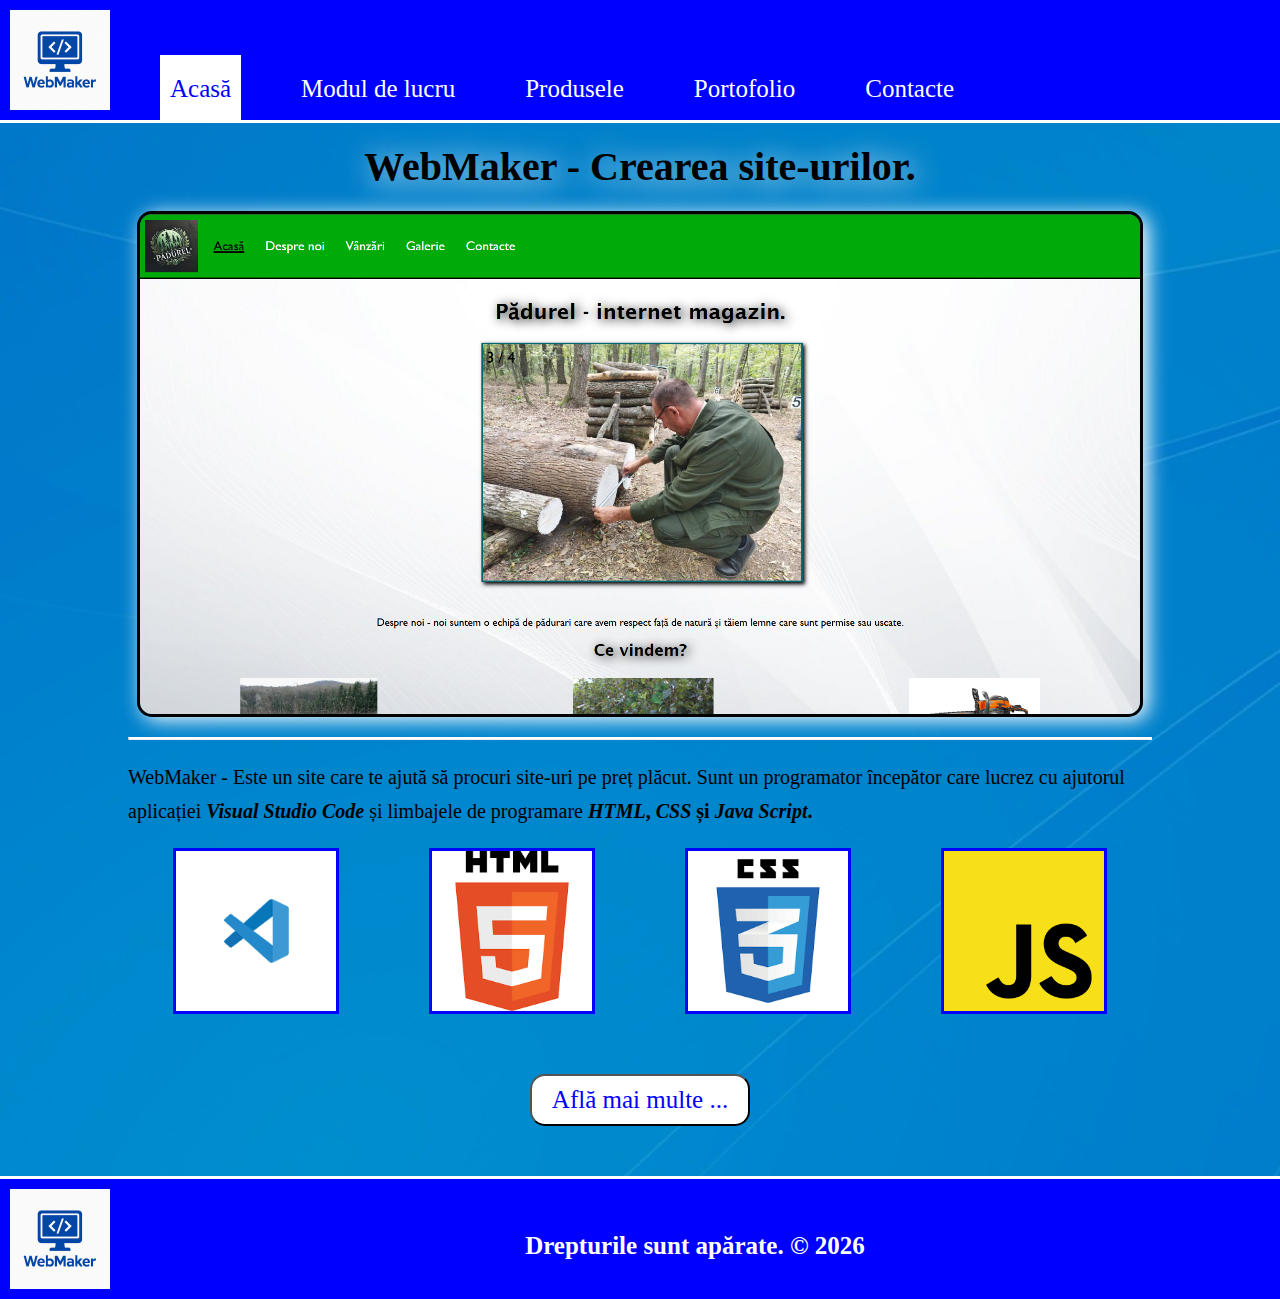
<file: index.html>
<!DOCTYPE html>
<html lang="ro">
<head>
    <meta charset="UTF-8">
    <meta name="viewport" content="width=device-width, initial-scale=1.0">
    <link rel="stylesheet" href="https://cdnjs.cloudflare.com/ajax/libs/font-awesome/4.7.0/css/font-awesome.min.css" />
    <link rel="stylesheet" href="css/styles.css">
    <link rel="icon" type="image/jpg" href="image/Logo.jpg">
    <title>WebMaker</title>
</head>
<body>

<header>
    <div><img class="header-logo" height="100px" src="image/Logo.jpg" alt="Logo"></div>
    <nav id="navbar" class="nav">
        <div class="nav-links"><a href="index.html" class="active">Acasă</a></div>
        <div class="nav-links"><a href="pages/mod.html">Modul de lucru</a></div>
        <div class="nav-links"><a href="pages/produse.html">Produsele</a></div>
        <div class="nav-links"><a href="pages/portofolio.html">Portofolio</a></div>
        <div class="nav-links"><a href="pages/contacte.html">Contacte</a></div>
    </nav>

    <a class="hamburger-menu" onclick="mobileMenu()"><i class="fa fa-bars"></i></a>
</header>

<main>

<h1 class="centered">WebMaker - Crearea site-urilor.</h1>

<div class="centered"><img class="img-start" src="image/padurelimg.png" alt="Imagine mesaj"></div>
<hr>
<p>
    WebMaker - Este un site care te ajută să procuri site-uri pe preț plăcut. Sunt un programator începător care lucrez cu ajutorul aplicației <b><i>Visual Studio Code</i></b> și limbajele de programare <b><i> HTML</i>,<b><i> CSS</i> și<b><i> Java Script</i>.
</p>

<div class="container-limbaje">
<a href="https://en.wikipedia.org/wiki/Visual_Studio_Code" target="_blank">
    <img class="img-limbaj" src="image/Visual_Studio_Code.png" alt="Visual_Studio_Code">
</a>

<a href="https://ro.wikipedia.org/wiki/HyperText_Markup_Language" target="_blank">
    <img class="img-limbaj" src="image/html.png" alt="HTML">
</a>

<a href="https://ro.wikipedia.org/wiki/Cascading_Style_Sheets" target="_blank">
    <img class="img-limbaj" src="image/css.png" alt="CSS">
</a>

<a href="https://ro.wikipedia.org/wiki/JavaScript" target="_blank">
    <img class="img-limbaj" src="image/js.png" alt="Java Script">
</a>
</div>

<div class="centered"><a href="pages/mod.html"><button class="button1">Află mai multe ...</button></a></div>

</main>

<footer>
    <div><img class="footer-logo" height="100px" src="image/Logo.jpg" alt="Logo"></div>
    <div class="centered footer-info">
        <span>Drepturile sunt apărate. &copy;</span>
        <span id="an"> </span>
    </div>
</footer>

    <script src="js/script.js"></script>
</body>
</html>
</file>
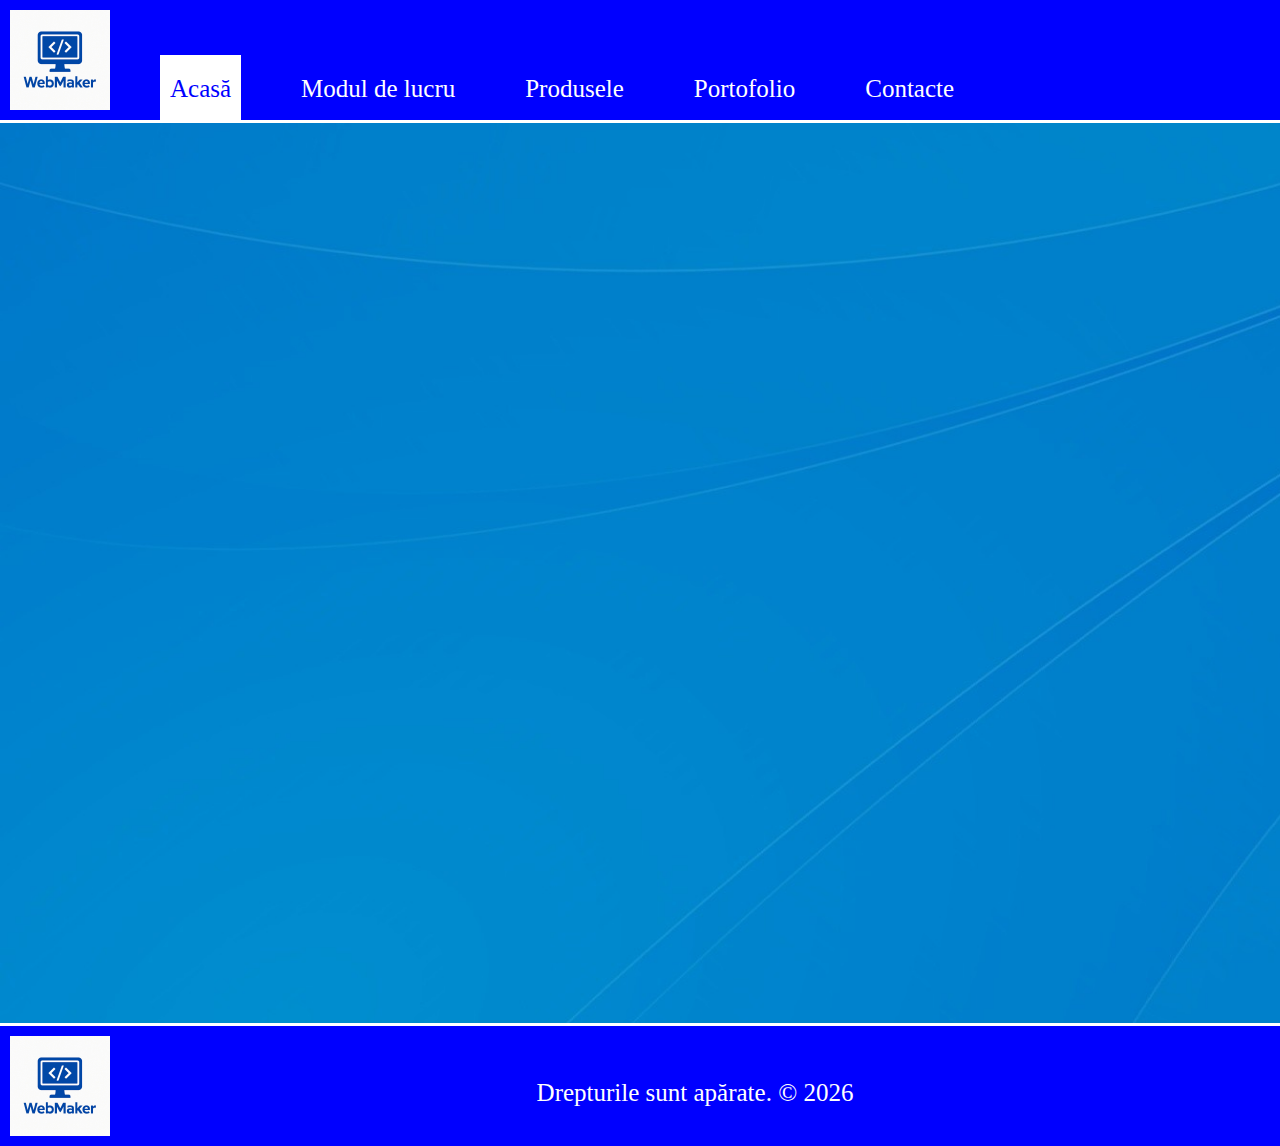
<file: structura.html>
<!DOCTYPE html>
<html lang="ro">
<head>
    <meta charset="UTF-8">
    <meta name="viewport" content="width=device-width, initial-scale=1.0">
    <link rel="stylesheet" href="https://cdnjs.cloudflare.com/ajax/libs/font-awesome/4.7.0/css/font-awesome.min.css" />
    <link rel="stylesheet" href="../css/styles.css">
    <link rel="icon" type="image/jpg" href="../image/Logo.jpg">
    <title>WebMaker</title>
</head>
<body>

<header>
    <div><img class="header-logo" height="100px" src="../image/Logo.jpg" alt="Logo"></div>
    <nav id="navbar" class="nav">
        <div class="nav-links"><a href="../index.html" class="active">Acasă</a></div>
        <div class="nav-links"><a href="mod.html">Modul de lucru</a></div>
        <div class="nav-links"><a href="produse.html">Produsele</a></div>
        <div class="nav-links"><a href="portofolio.html">Portofolio</a></div>
        <div class="nav-links"><a href="contacte.html">Contacte</a></div>
    </nav>

    <a class="hamburger-menu" onclick="mobileMenu()"><i class="fa fa-bars"></i></a>

</header>

<main>
    
</main>

<footer>
    <div><img class="footer-logo" height="100px" src="../image/Logo.jpg" alt="Logo"></div>
    <div class="centered footer-info">
        <span>Drepturile sunt apărate. &copy;</span>
        <span id="an"> </span>
    </div>
</footer>

    <script src="../js/script.js"></script>
</body>
</html>
</file>
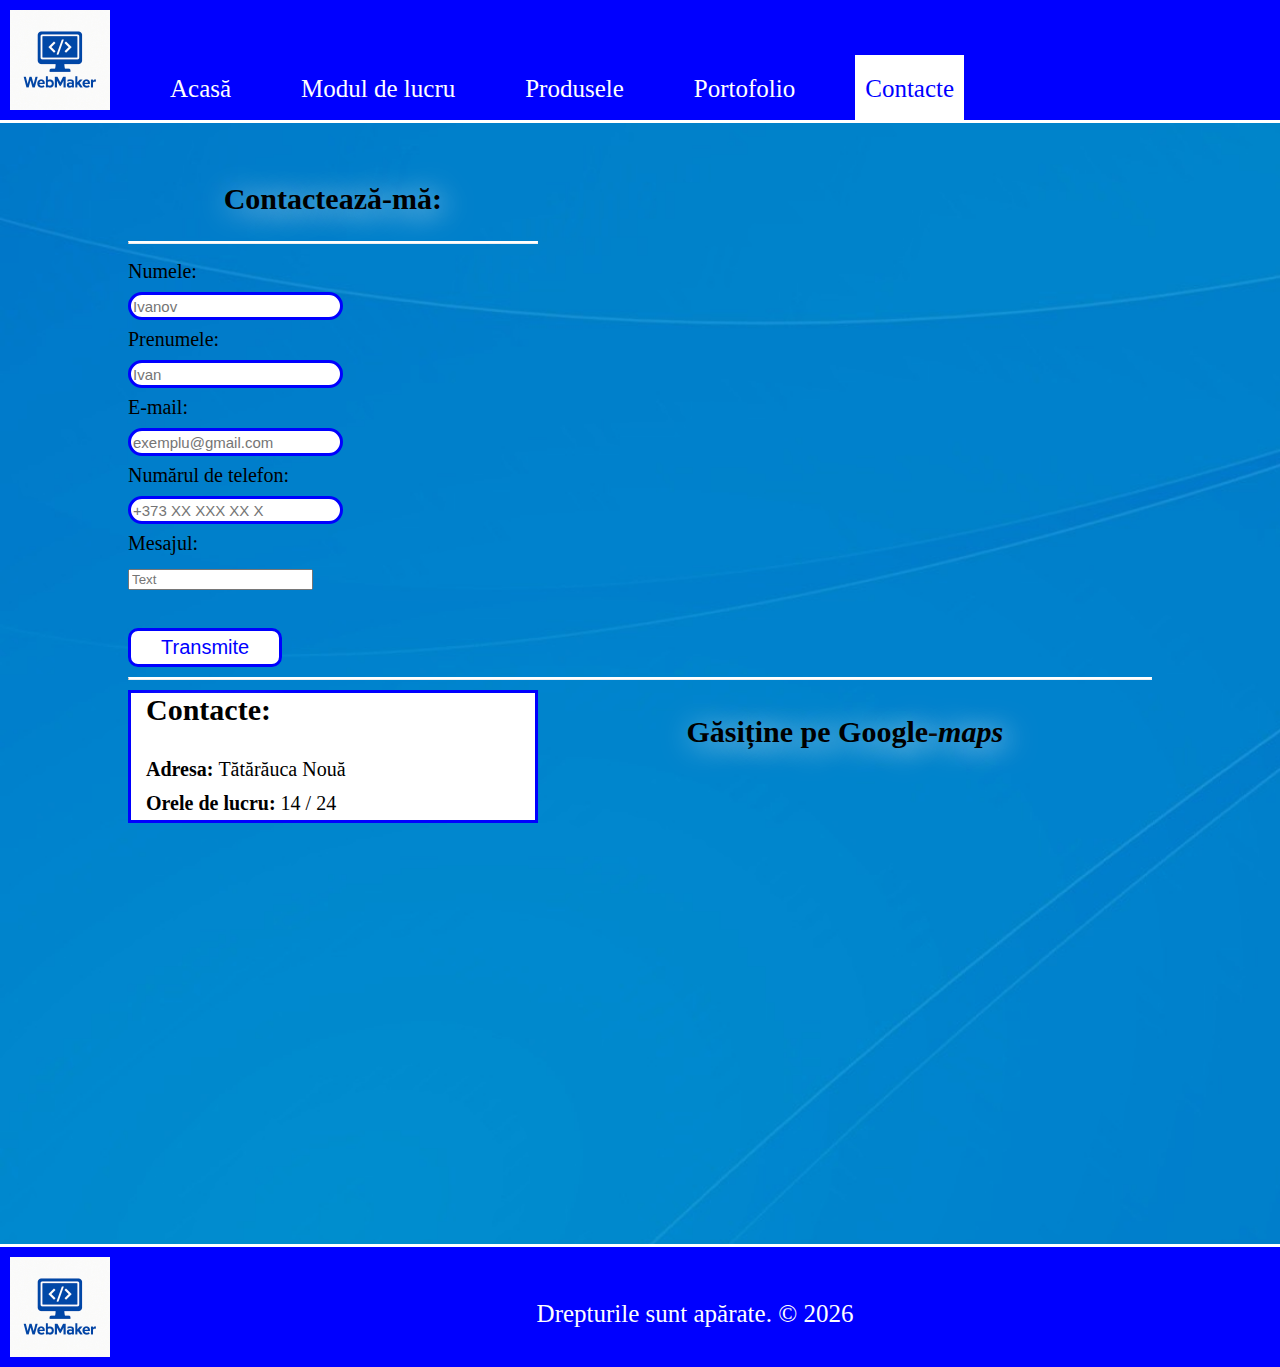
<file: pages/contacte.html>
<!DOCTYPE html>
<html lang="ro">
<head>
    <meta charset="UTF-8">
    <meta name="viewport" content="width=device-width, initial-scale=1.0">
    <link rel="stylesheet" href="https://cdnjs.cloudflare.com/ajax/libs/font-awesome/4.7.0/css/font-awesome.min.css" />
    <link rel="stylesheet" href="../css/styles.css">
    <link rel="icon" type="image/jpg" href="../image/Logo.jpg">
    <title>WebMaker</title>
</head>
<body>

<header>
    <div><img class="header-logo" height="100px" src="../image/Logo.jpg" alt="Logo"></div>
    <nav id="navbar" class="nav">
        <div class="nav-links"><a href="../index.html">Acasă</a></div>
        <div class="nav-links"><a href="mod.html">Modul de lucru</a></div>
        <div class="nav-links"><a href="produse.html">Produsele</a></div>
        <div class="nav-links"><a href="portofolio.html">Portofolio</a></div>
        <div class="nav-links"><a href="contacte.html" class="active">Contacte</a></div>
    </nav>

    <a class="hamburger-menu" onclick="mobileMenu()"><i class="fa fa-bars"></i></a>

</header>

<main>
    <br>

    <div class="row">
        <div class="col-4">
            <div class="form">
                <h2 class="centered">Contactează-mă:</h2>
                    <hr>
                    <form id="contactForm">
                        <label for="nume">Numele: </label> <br>
                        <input class="input-box" type="text" name="name" id="name" required placeholder="Ivanov" minlength="2" maxlength="20"> <br>
                    
                        <label for="prenume">Prenumele: </label> <br>
                        <input class="input-box" type="text" name="prename" id="prename" required placeholder="Ivan" minlength="2" maxlength="20"> <br>
                    
                        <label for="email">E-mail: </label> <br>
                        <input class="input-box" type="email" name="email" id="email" required placeholder="exemplu@gmail.com" minlength="10" maxlength="30"> <br>
                    
                        <label for="number">Numărul de telefon: </label> <br>
                        <input class="input-box" type="text" name="number" id="number" required placeholder="+373 XX XXX XX X" minlength="10" maxlength="15"> <br>
                    
                        <label for="mesaj">Mesajul: </label> <br>
                        <input class="input-box2" type="text" name="message" id="message" required placeholder="Text" minlength="10" maxlength="100"> <br> <br>
                    
                        <input class="input-submit" type="submit" value="Transmite"> <br>
                    
                    </form>
                      
            </div>
        </div>

        <div class="col-6 centered">
            <div class=".container-iframe">
            <iframe width="424" height="238" src="https://www.youtube.com/embed/VePxCcF99w4" title="Agent mode tools in VS Code" frameborder="0" allow="accelerometer; autoplay; clipboard-write; encrypted-media; gyroscope; picture-in-picture; web-share" referrerpolicy="strict-origin-when-cross-origin" allowfullscreen></iframe>
            </div>
        </div>
    </div>
    
    <hr>

    <div class="row">

        <div class="col-4">
            <div class="contacte-tab">
            <h2 class="contacte-h2">Contacte: </h2>
            <strong>Adresa: </strong><span>Tătărăuca Nouă</span> <br>
            <strong>Orele de lucru: </strong><span>14 / 24</span>
            </div>
        </div>

        <div class="col-6">

    <div class="harta centered">
        <h2>Găsiține pe Google-<i><b>maps</b></i></h2>
        <div class=".container-iframe">
        <iframe src="https://www.google.com/maps/embed?pb=!1m18!1m12!1m3!1d5397.733875659397!2d27.971272341487037!3d48.31653364209425!2m3!1f0!2f0!3f0!3m2!1i1024!2i768!4f13.1!3m3!1m2!1s0x40cccda9d05ca2f7%3A0x9d7f2c2437ab413b!2z0J3QvtCy0LDRjyDQotCw0YLQsNGA0L7QstC60LAsINCc0L7Qu9C00L7QstCw!5e1!3m2!1sru!2s!4v1749036673059!5m2!1sru!2s" width="600" height="450" style="border:0;" allowfullscreen="" loading="lazy" referrerpolicy="no-referrer-when-downgrade"></iframe>
        </div>
    </div>

</div>

</div>
</main>

<footer>
    <div><img class="footer-logo" height="100px" src="../image/Logo.jpg" alt="Logo"></div>
    <div class="centered footer-info">
        <span>Drepturile sunt apărate. &copy;</span>
        <span id="an"> </span>
    </div>
</footer>

<script>
    const form = document.getElementById('contactForm');
  
    form.addEventListener('submit', (e) => {
      e.preventDefault();
  
      const formData = new FormData(form);
  
      fetch("https://script.google.com/macros/s/AKfycbwhVI7mJmfzUWqaSShxefr76u7vAPRTxbUo-n_a6tSJjOgLI4gRXg_40u6CmEQKZIZY/exec", {
        method: 'POST',
        body: formData
      })
      .then(response => response.text())
      .then(result => {
        alert('Datele sunt trimise: ' + result);
        form.reset(); // очищаем форму после отправки
      })
      .catch(error => {
        alert('Eroare: ' + error.message);
      });
    });
  </script>
  

    <script src="../js/script.js"></script>
</body>
</html>
</file>
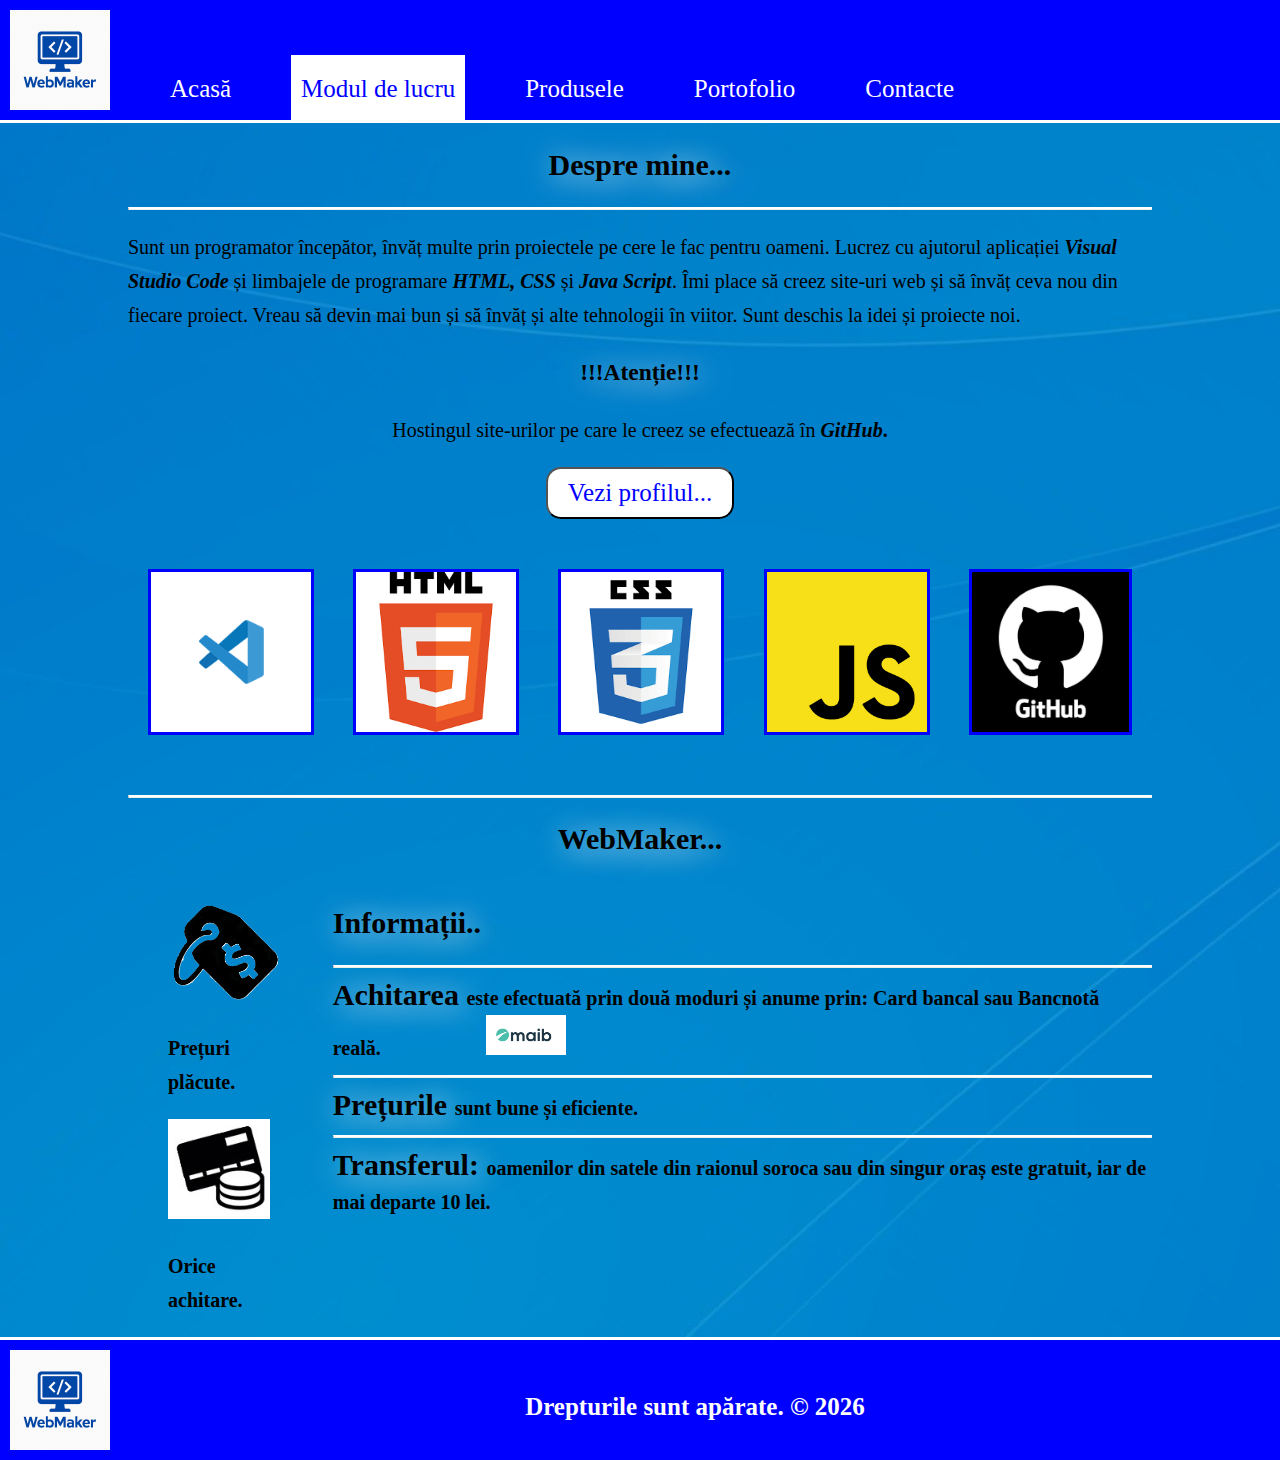
<file: pages/mod.html>
<!DOCTYPE html>
<html lang="ro">
<head>
    <meta charset="UTF-8">
    <meta name="viewport" content="width=device-width, initial-scale=1.0">
    <link rel="stylesheet" href="https://cdnjs.cloudflare.com/ajax/libs/font-awesome/4.7.0/css/font-awesome.min.css" />
    <link rel="stylesheet" href="../css/styles.css">
    <link rel="icon" type="image/jpg" href="../image/Logo.jpg">
    <title>WebMaker</title>
</head>
<body>

<header>
    <div><img class="header-logo" height="100px" src="../image/Logo.jpg" alt="Logo"></div>
    <nav id="navbar" class="nav">
        <div class="nav-links"><a href="../index.html">Acasă</a></div>
        <div class="nav-links"><a href="mod.html"  class="active">Modul de lucru</a></div>
        <div class="nav-links"><a href="produse.html">Produsele</a></div>
        <div class="nav-links"><a href="portofolio.html">Portofolio</a></div>
        <div class="nav-links"><a href="contacte.html">Contacte</a></div>
    </nav>

    <a class="hamburger-menu" onclick="mobileMenu()"><i class="fa fa-bars"></i></a>

</header>

<main>
    <h2 class="centered">Despre mine...</h2>
    <hr>
    <p>
        Sunt un programator începător, învăț multe prin proiectele pe cere le fac pentru oameni. Lucrez cu ajutorul aplicației <b><i>Visual Studio Code</i></b> și limbajele de programare <b><i>HTML, CSS</i></b> și<b><i> Java Script</i></b>.
        Îmi place să creez site-uri web și să învăț ceva nou din fiecare proiect. Vreau să devin mai bun și să învăț și alte tehnologii în viitor. Sunt deschis la idei și proiecte noi.
    </p>
    <h3 class="centered">!!!Atenție!!!</h3>
    <p class="centered">
        Hostingul site-urilor pe care le creez se efectuează în <b><i>GitHub</i>.
    </p>

    <div class="centered"><a href="https://github.com/vano604" target="_blank"><button class="button2 centered">Vezi profilul...</button></a></div>

    <div class="container-limbaje">
        <a href="https://en.wikipedia.org/wiki/Visual_Studio_Code" target="_blank">
            <img class="img-limbaj" src="../image/Visual_Studio_Code.png" alt="Visual_Studio_Code">
        </a>
        
        <a href="https://ro.wikipedia.org/wiki/HyperText_Markup_Language" target="_blank">
            <img class="img-limbaj" src="../image/html.png" alt="HTML">
        </a>
        
        <a href="https://ro.wikipedia.org/wiki/Cascading_Style_Sheets" target="_blank">
            <img class="img-limbaj" src="../image/css.png" alt="CSS">
        </a>
        
        <a href="https://ro.wikipedia.org/wiki/JavaScript" target="_blank">
            <img class="img-limbaj" src="../image/js.png" alt="Java Script">
        </a>

        <a href="https://ro.wikipedia.org/wiki/GitHub" target="_blank">
            <img class="img-limbaj" src="../image/GitHub_Logo.png" alt="GitHub">
        </a>
        </div>

        <hr>

        <h2 class="centered">WebMaker...</h2>

        <div class="row">
            <div class="col-2">
                <div class="img-info">
                <figure>
                    <img height="100px" src="../image/preț.png" alt="Preț">
                    <figcaption><p>Prețuri plăcute.</p></figcaption>
                </figure>
                <figure>
                    <img height="100px" src="../image/card_ban.jpg" alt="Card/Bancnotă">
                    <figcaption><p>Orice achitare.</p></figcaption>
                </figure>
            </div>

            </div>
            
            <div class="col-8">
                <h2>Informații..</h2>
                <hr>
                <div>
                    <h2 class="info">Achitarea </h2>
                    <p class="info p-achitare">
                        este efectuată prin două moduri și anume prin: Card bancal sau Bancnotă reală.
                    </p>

                    <div class="slideshow-container">

                        <div class="slide">
                            <img src="../image/MaibBank.png" alt="MaibBank">
                        </div>

                        <div class="slide">
                            <img src="../image/VisaBank.png" alt="VisaBank">
                        </div>

                        <div class="slide">
                            <img src="../image/GooglePay.png" alt="GooglePay">
                        </div>

                        <div class="slide">
                            <img src="../image/MasterCard.png" alt="MasterCard">
                        </div>

                    </div>

                </div>

                <hr>

                <div>
                    <h2 class="info">Prețurile </h2>
                    <p class="info">
                        sunt bune și eficiente.
                    </p>
                </div>

                <hr>

                <div>
                    <h2 class="info">Transferul: </h2>
                    <p class="info">
                        oamenilor din satele din raionul soroca sau din singur oraș este gratuit, iar de mai departe <b>10 lei</b>.
                    </p>
                </div>

                <br>

            </div>
        </div>

</main>

<footer>
    <div><img class="footer-logo" height="100px" src="../image/Logo.jpg" alt="Logo"></div>
    <div class="centered footer-info">
        <span>Drepturile sunt apărate. &copy;</span>
        <span id="an"> </span>
    </div>
</footer>

    <script src="../js/script.js"></script>
    <script src="../js/slider.js"></script>
</body>
</html>
</file>
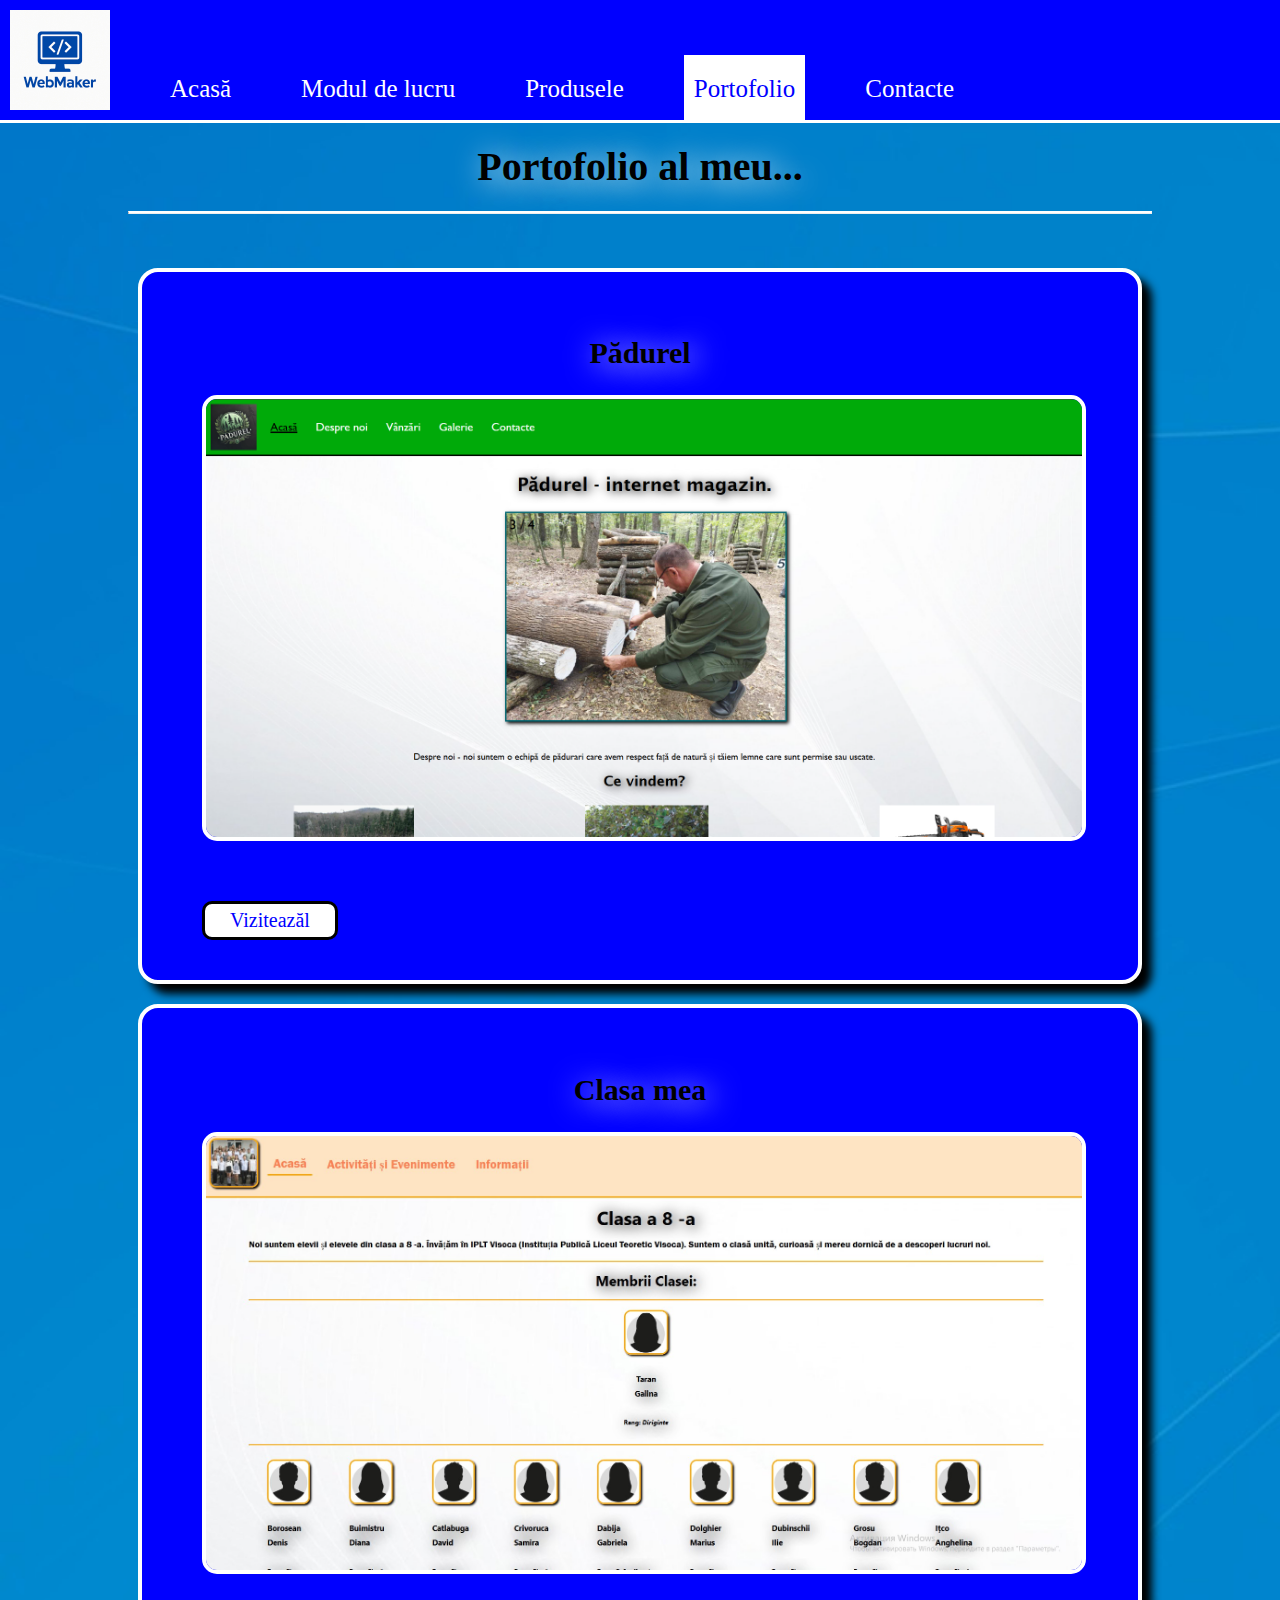
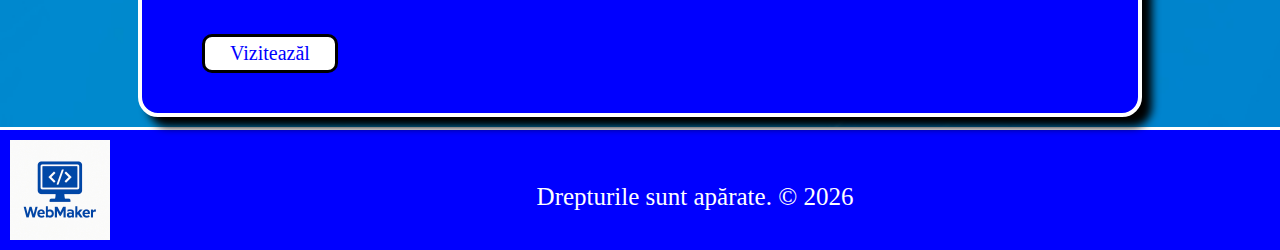
<file: pages/portofolio.html>
<!DOCTYPE html>
<html lang="ro">
<head>
    <meta charset="UTF-8">
    <meta name="viewport" content="width=device-width, initial-scale=1.0">
    <link rel="stylesheet" href="https://cdnjs.cloudflare.com/ajax/libs/font-awesome/4.7.0/css/font-awesome.min.css" />
    <link rel="stylesheet" href="../css/styles.css">
    <link rel="icon" type="image/jpg" href="../image/Logo.jpg">
    <title>WebMaker</title>
</head>
<body>

<header>
    <div><img class="header-logo" height="100px" src="../image/Logo.jpg" alt="Logo"></div>
    <nav id="navbar" class="nav">
        <div class="nav-links"><a href="../index.html">Acasă</a></div>
        <div class="nav-links"><a href="mod.html">Modul de lucru</a></div>
        <div class="nav-links"><a href="produse.html">Produsele</a></div>
        <div class="nav-links"><a href="portofolio.html"  class="active">Portofolio</a></div>
        <div class="nav-links"><a href="contacte.html">Contacte</a></div>
    </nav>

    <a class="hamburger-menu" onclick="mobileMenu()"><i class="fa fa-bars"></i></a>

</header>

<main>
    <h1 class="centered">Portofolio al meu...</h1>
    <hr>
    <br>
    <div class="item">
        <figure>
                <h2 class="centered">Pădurel</h2>
                <img src="../image/padurelimg.png" alt="">
                <figcaption><a href="https://vano604.github.io/Padurel/" target="_blank"><button class="vizit-button">Viziteazăl</button></a>
                </figcaption>
        </figure>
    </div>

    <div class="item">
        <figure>
                <h2 class="centered">Clasa mea</h2>
                <img src="../image/Screen.jpg" alt="">
                <figcaption><a href="https://vano604.github.io/Clasa-Mea/" target="_blank"><button class="vizit-button">Viziteazăl</button></a>
                </figcaption>
        </figure>
    </div>

</main>

<footer>
    <div><img class="footer-logo" height="100px" src="../image/Logo.jpg" alt="Logo"></div>
    <div class="centered footer-info">
        <span>Drepturile sunt apărate. &copy;</span>
        <span id="an"> </span>
    </div>
</footer>

    <script src="../js/script.js"></script>
</body>
</html>
</file>
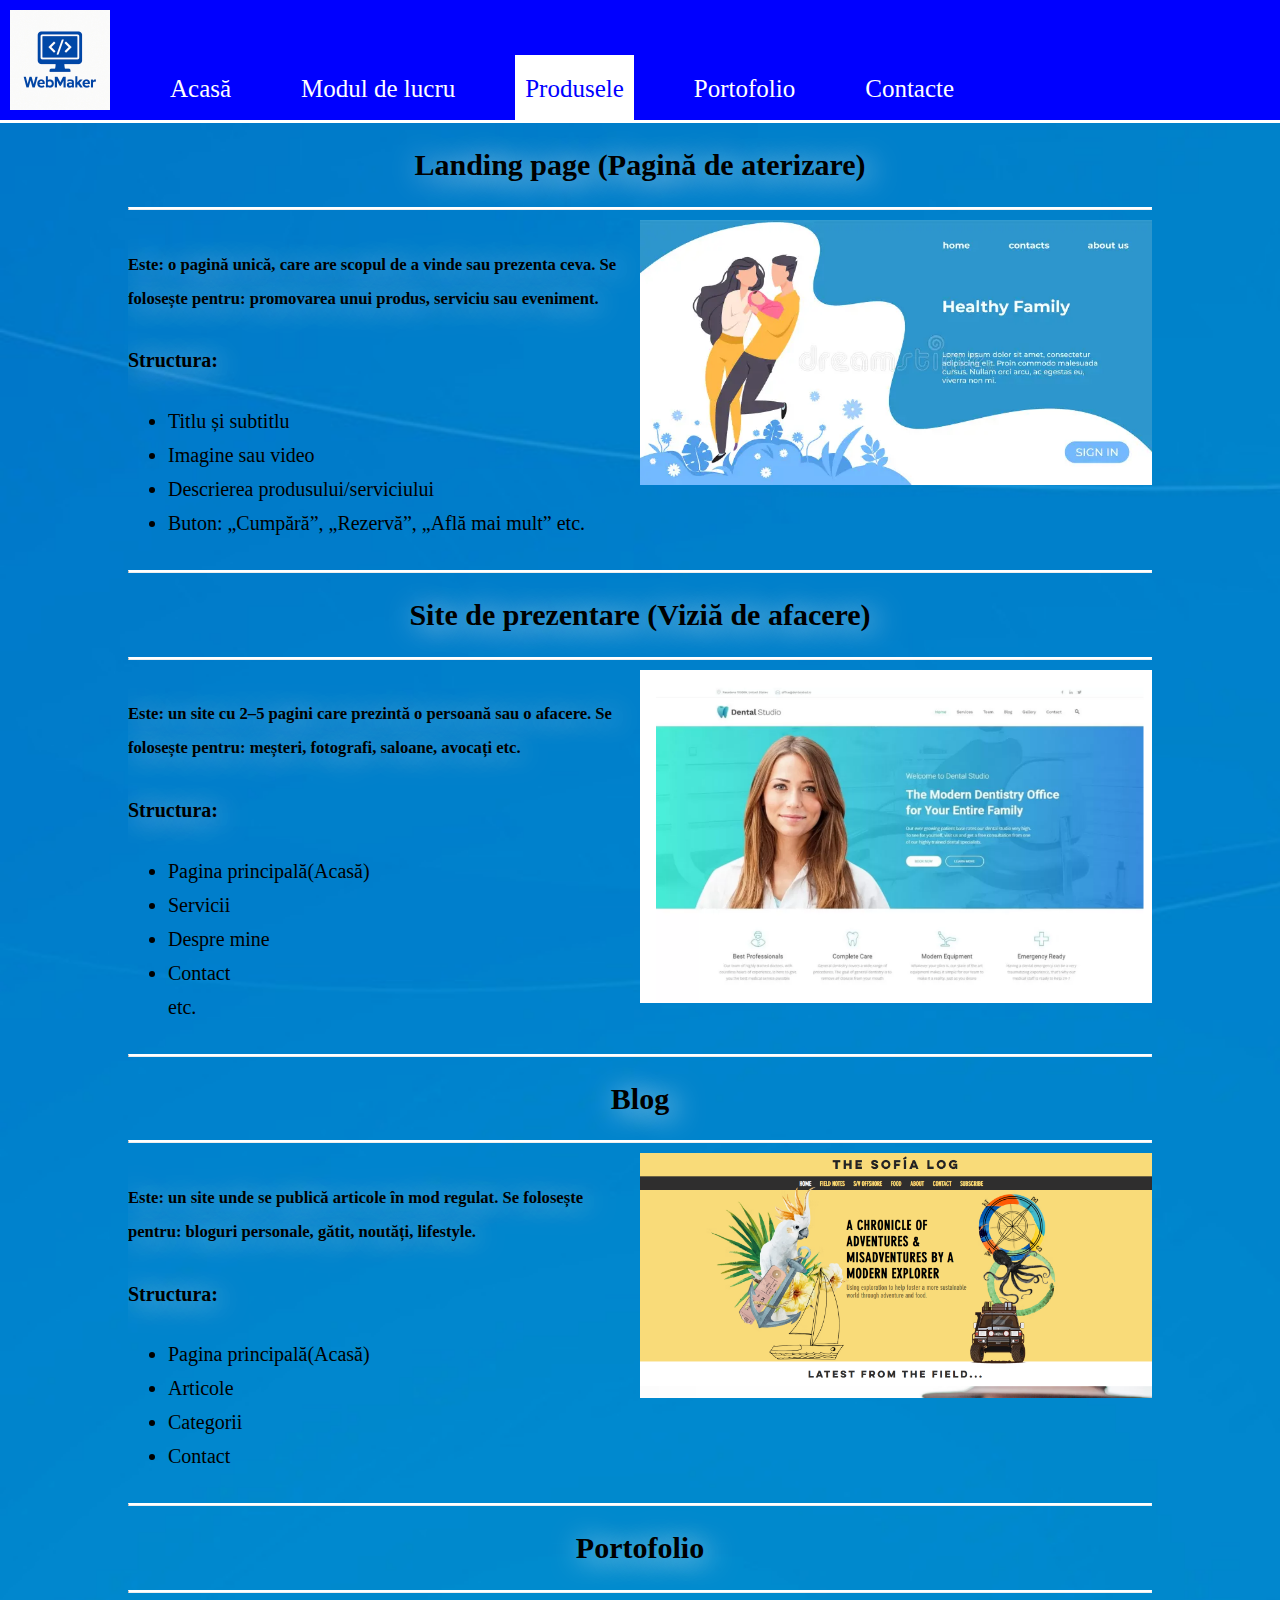
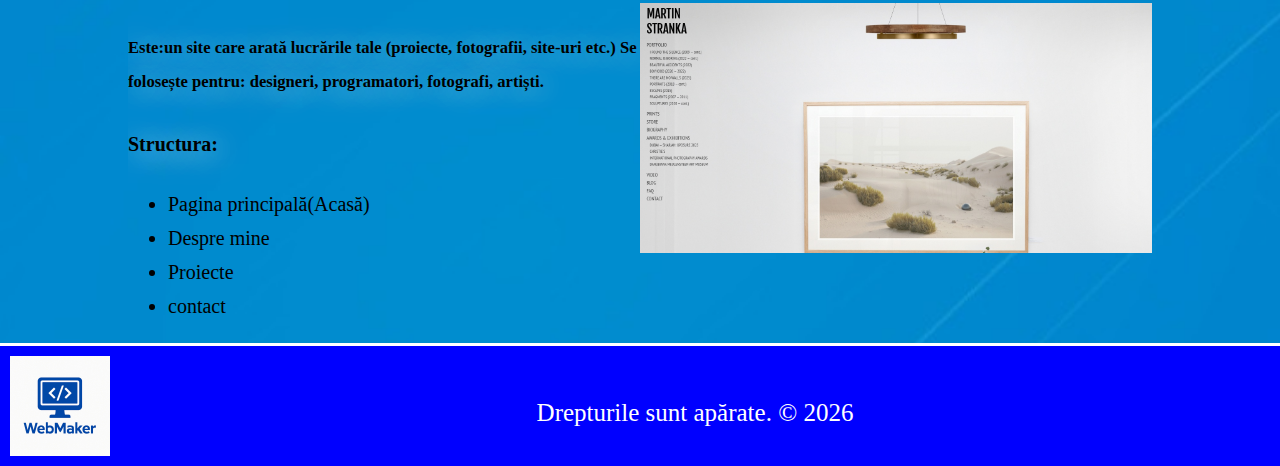
<file: pages/produse.html>
<!DOCTYPE html>
<html lang="ro">
<head>
    <meta charset="UTF-8">
    <meta name="viewport" content="width=device-width, initial-scale=1.0">
    <link rel="stylesheet" href="https://cdnjs.cloudflare.com/ajax/libs/font-awesome/4.7.0/css/font-awesome.min.css" />
    <link rel="stylesheet" href="../css/styles.css">
    <link rel="icon" type="image/jpg" href="../image/Logo.jpg">
    <title>WebMaker</title>
</head>
<body>

<header>
    <div><img class="header-logo" height="100px" src="../image/Logo.jpg" alt="Logo"></div>
    <nav id="navbar" class="nav">
        <div class="nav-links"><a href="../index.html">Acasă</a></div>
        <div class="nav-links"><a href="mod.html">Modul de lucru</a></div>
        <div class="nav-links"><a href="produse.html"  class="active">Produsele</a></div>
        <div class="nav-links"><a href="portofolio.html">Portofolio</a></div>
        <div class="nav-links"><a href="contacte.html">Contacte</a></div>
    </nav>

    <a class="hamburger-menu" onclick="mobileMenu()"><i class="fa fa-bars"></i></a>

</header>

<main>
    <h2 class="centered">Landing page (Pagină de aterizare)</h2>
    <hr>
    <div class="row">
        <div class="col-5">
            <h5>Este: o pagină unică, care are scopul de a vinde sau prezenta ceva. Se folosește pentru: promovarea unui produs, serviciu sau eveniment.</h5>
            <h4>Structura:</h4>
            <ul>
                <li>Titlu și subtitlu</li>
                <li>Imagine sau video</li>
                <li>Descrierea produsului/serviciului</li>
                <li>Buton: „Cumpără”, „Rezervă”, „Află mai mult” etc.</li>
            </ul>
        </div>
        <div class="col-5">
            <img src="../image/LandingPage.webp" alt="Landing page">
        </div>
    </div>

    <hr>

    <h2 class="centered">Site de prezentare (Viziă de afacere)</h2>

    <hr>

    <div class="row">

        <div class="col-5">
            <h5>Este: un site cu 2–5 pagini care prezintă o persoană sau o afacere. Se folosește pentru: meșteri, fotografi, saloane, avocați etc.</h5>
            <h4>Structura:</h4>
            <ul>
                <li>Pagina principală(Acasă)</li>
                <li>Servicii</li>
                <li>Despre mine</li>
                <li>Contact</li>
                etc.
            </ul>
        </div>

        <div class="col-5">
            <img src="../image/SiteMed.png" alt="Site de prezentare">
        </div>

    </div>

    <hr>

    <h2 class="centered">Blog</h2>

    <hr>

    <div class="row">

        <div class="col-5">
            <h5>Este: un site unde se publică articole în mod regulat.

                Se folosește pentru: bloguri personale, gătit, noutăți, lifestyle.</h5>
            <h4>Structura:</h4>
            <ul>
                <li>Pagina principală(Acasă)</li>
                <li>Articole</li>
                <li>Categorii</li>
                <li>Contact</li>
            </ul>
        </div>

        <div class="col-5">
            <img src="../image/SofiaLog.png" alt="Blog">
        </div>

    </div>

    <hr>

    <h2 class="centered">Portofolio</h2>

    <hr>

    <div class="row">

        <div class="col-5">
            <h5>Este:un site care arată lucrările tale (proiecte, fotografii, site-uri etc.) Se folosește pentru: designeri, programatori, fotografi, artiști.</h5>
            <h4>Structura:</h4>
            <ul>
                <li>Pagina principală(Acasă)</li>
                <li>Despre mine</li>
                <li>Proiecte</li>
                <li>contact</li>
            </ul>
        </div>

        <div class="col-5">
            <img src="../image/Portofolio site.png" alt="Portofolio">
        </div>

    </div>

</main>

<footer>
    <div><img class="footer-logo" height="100px" src="../image/Logo.jpg" alt="Logo"></div>
    <div class="centered footer-info">
        <span>Drepturile sunt apărate. &copy;</span>
        <span id="an"> </span>
    </div>
</footer>

    <script src="../js/script.js"></script>
</body>
</html>
</file>
<file: css/styles.css>
body {
    margin: 0;
    background-image: url(../image/фон.jpg);
    background-size: cover;
    background-repeat: no-repeat;
    font-family: 'Franklin Gothic Medium';
    font-size: 20px;
    line-height: 170%;
}

header {
    background-color: blue;
    width: 100%;
    min-height: 120px;
    border-bottom: 3px solid #fff;
}

main {
    min-height: 100vh;
    padding: 0px 10% 0px 10%;
}

footer {
    background-color: blue;
    width: 100%;
    min-height: 120px;
    border-top: 3px solid #fff;
}

h1, h2, h3, h4, h5, h6 {
    font-family: 'Segoe UI';
    text-shadow: 5px 3px 30px white;
}

ul li {
    font-family: 'Segoe UI';
}

img {
    max-width: 100%;
}

hr {
    border-top: 2px solid white;
}

.header-logo{
    float: left;
    display: inline;
    padding-top: 10px;
    padding-left: 10px;
}

.footer-logo{
    float: left;
    display: inline;
    padding-top: 10px;
    padding-left: 10px;
}

header a {
    float: left;
    color: #fff;
    text-decoration: none;
    font-size: 25px;
    padding: 17px 10px;
    margin-top: 55px;
    margin-left: 50px;
}

header a.active,
header a:hover {
    background-color: #fff;
    color: blue;
}

.centered {
    text-align: center;
}

.footer-info {
    margin-top: 50px;
    font-size: 25px;
    color: #fff;
}

.img-start{
    max-height: 500px;
    border: 3px solid black;
    border-radius: 15px;
    box-shadow: 5px 3px 20px white;
}

main p {
    font-family: 'Gill Sans';
}

.container-limbaje{
    display: flex;
    justify-content: space-around;
    margin-bottom: 50px;
}

.img-limbaj {
    max-height: 160px;
    transition: all linear 0.2s;
    border: 3px solid blue;
}

.button1 {
    font-family: 'Times New Roman';
    background-color: white;
    padding: 10px 20px;
    font-size: 25px;
    color: blue;
    border-radius: 15px;
    margin-bottom: 50px;
    transition: all linear 0.5s;
    cursor: pointer;
}

.button2 {
    font-family: 'Times New Roman';
    background-color: white;
    padding: 10px 20px;
    font-size: 25px;
    color: blue;
    border-radius: 15px;
    margin-bottom: 50px;
    transition: all linear 0.5s;
    cursor: pointer;
}

.img-limbaj:hover {
    transform: scale(1.1);
    transition: all linear 0.5s;
}

button.button1:hover {
    transform: scale(1.1);
    transition: all linear 0.5s;
}

button.button2:hover {
    transform: scale(1.1);
    transition: all linear 0.5s;
}

.col-1 {width: 10%;}
.col-2 {width: 20%;}
.col-3 {width: 30%;}
.col-4 {width: 40%;}
.col-5 {width: 50%;}
.col-6 {width: 60%;}
.col-7 {width: 70%;}
.col-8 {width: 80%;}
.col-9 {width: 90%;}
.col-10 {width: 100%;}

[class*="col-"] {
    float: left;
}

.row {
    overflow: hidden;
}

.input-box {
    width: 50%;
    height: 20px;
    font-size: 15px;
    background-color: white;
    border: 3px solid blue;
    border-radius: 20px;
}

.input-sel {
    width: 50%;
    height: 25px;
    font-size: 15px;
    background-color: white;
    border: 3px solid blue;
    border-radius: 20px;
}

.input-submit {
    font-size: 20px;
    background-color: white;
    color: blue;
    padding: 5px 30px;
    border: 3px solid blue;
    border-radius: 10px;
}

.contacte-tab {
    background-color: #fff;
    padding-left: 15px;
    border: 3px solid blue;
}

.contacte-h2 {
    margin-top: 0px;
}

.harta {
    margin-top: 20px;
    margin-bottom: 10px;
}

.hamburger-menu {
    display: none;
    font-size: 35px;
    float: right;
}

.container-iframe {
    margin: auto;
    padding: 10px;
}

.info{
    display: inline;
}

.p-achitare {
    margin-right: 100px;
}

.slideshow-container {
    display: inline-block;
    height: 50px;
}

.slide{
    display: none;
}

.slide img {
    height: 40px;
    max-width: 100%;
}

.item {
    display: inline-flex;
    background-color: blue;
    flex-wrap: wrap;
    justify-content: space-between;
    border: 4px solid #fff;
    border-radius: 20px;
    box-shadow: 10px 10px 8px black;
    margin: 10px;
    padding: 20px;
}

.item img {
    border: 4px solid #fff;
    border-radius: 15px;
}

button.vizit-button {
    font-family: 'Segoe UI';
    background-color: #fff;
    border: 3px solid #000;
    font-size: 20px;
    padding: 5px 25px;
    border-radius: 10px;
    margin-top: 50px;
    margin-bottom: 0;
    color: blue;
}

.Qr1 {
    margin-top: 10px;
    height: 150px;
    float: right;
}

@media (max-width: 1040px) {

    [class*="col-"] {
        width: 100%;
    }

    .Qr1 {
        height: 90px;
    }

    .img-info {
        text-align: center;
    }

    .form {
        margin-bottom: 20px;
    }

    .nav a  {
        display: none;
}
    a.hamburger-menu {
        display: block;
        position: absolute;
        right: 0;
        top: -25px;
        color: #fff;
    }

    .nav.mobile a {
        float: none;
        display: block;
        text-align: left;
        margin-top: 5px;
        margin-bottom: 5px;
        flex-direction: column;
        right: 0px;
    }

    .nav {
        background-color: blue;
        border: 3px solid #000;
        position: absolute;
        right: -6px;
        top: 130px;
    }

}
</file>
